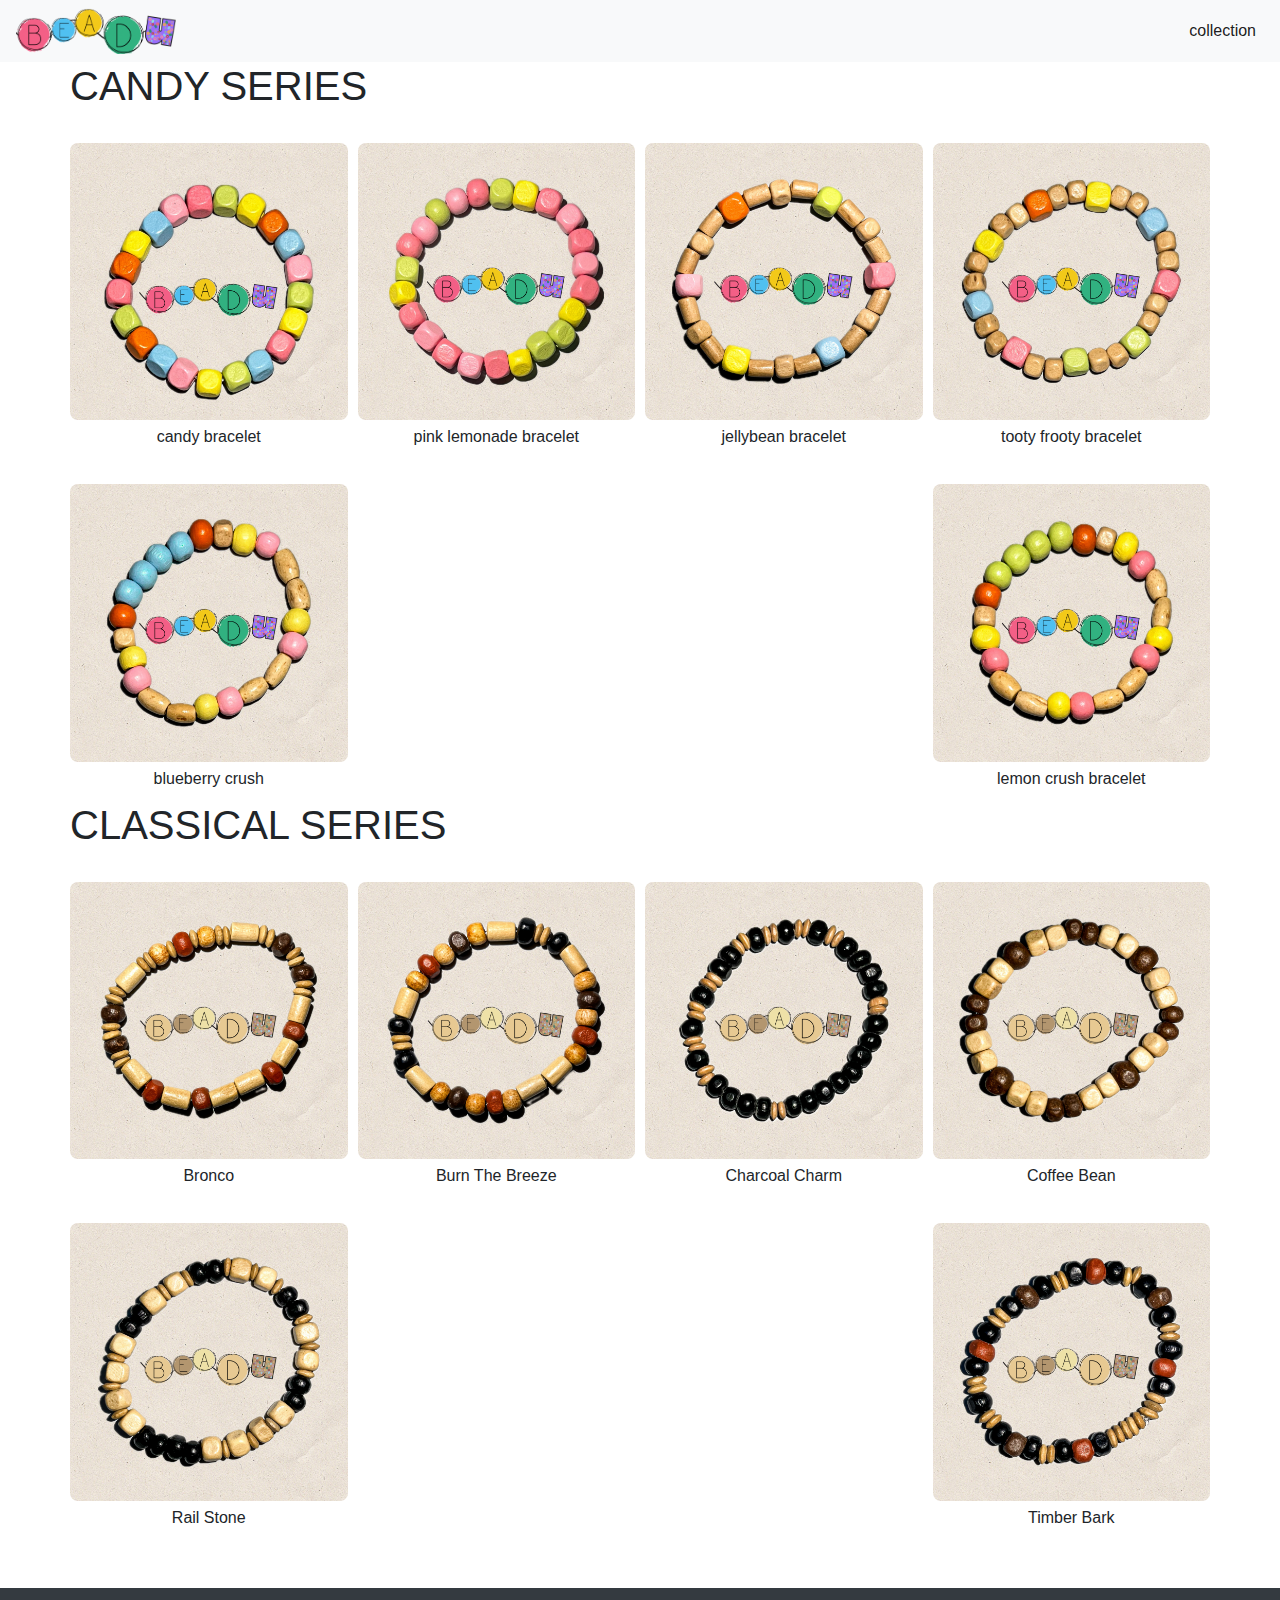
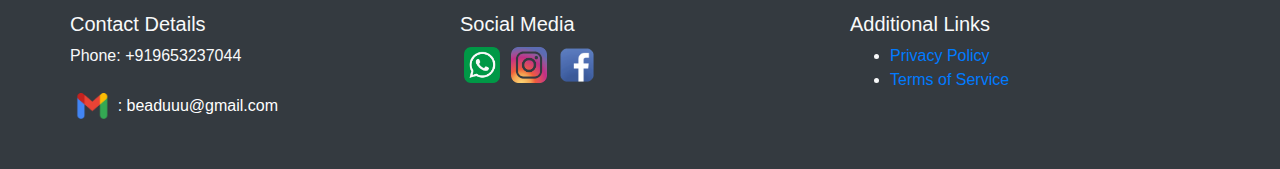
<file: product.html>
<!DOCTYPE html>
<html lang="en">
<head>
  <meta charset="UTF-8">
  <meta name="viewport" content="width=device-width, initial-scale=1">
  <link rel="stylesheet" href="https://stackpath.bootstrapcdn.com/bootstrap/4.5.2/css/bootstrap.min.css">
  
  <!-- <link rel="stylesheet" href="product.css"> -->
  <link rel="stylesheet" href="index.css">
  <style>
    body {
      margin: 0; /* Remove default body margin */
    }

    .container {
      padding: 0; /* Remove default container padding */
    }

    .image-container {
      display: flex;
      flex-wrap: wrap;
      justify-content: space-between;
      margin: 0 -5px; /* Remove margin on the left and right */
    }

    .image-container > div {
      flex: 0 0 calc(25% - 10px); /* 25% width for each image with 10px margin */
      margin: 5px;
      text-align: center;
    }

    .image-container img {
      width: 100%;
      height: auto;
      border-radius: 8px; /* Optional: Add border-radius for rounded corners */
      margin-top: 20px;
    }

    .image-container p {
      margin: 0;
      padding: 5px 0;
    }

    @media (max-width: 720px) {
      .image-container > div {
        flex: 0 0 calc(100% - 10px); /* 100% width for each image with 10px margin */
      }
    }
  </style>
</head>
<body>
 <!-- nav bar -->
 <nav class="navbar navbar-expand-lg navbar-light bg-light">
  <a class="Logo" href="index.html"><img src="BEADU COLOUR LOGO.png" alt="Logo" class="img-fluid"></a>
  <button class="navbar-toggler" type="button" data-toggle="collapse" data-target="#navbarSupportedContent" aria-controls="navbarSupportedContent" aria-expanded="false" aria-label="Toggle navigation">
      <span class="navbar-toggler-icon"></span>
  </button>

  <div class="collapse navbar-collapse" id="navbarSupportedContent">
      <ul class="navbar-nav ml-auto">
          <li class="nav-item active">
              <!-- <a class="nav-link" href="#">About <span class="sr-only">(current)</span></a> -->
          </li>
          <li class="nav-item active">
              <a class="nav-link" href="product.html">collection</a>
          </li>
          <li class="nav-item active">
              <!-- <a class="nav-link" href="Contactus.html">Contact Us</a> -->
          </li>
      </ul>
  </div>
</nav>

<!-- product canday  -->
<div class="container">
<h1>CANDY SERIES </h1>
  <div class="image-container">
    <!-- Image 1 -->
    <div>
      <a href="https://wa.me/p/24689098434070435/919653237044"><img src="CANDY SERIES CATALOGUE(IMAGES)/1.png candy bracelet.png" alt="Image 1" class="p-img"></a>
      <p>candy bracelet</p>
    </div>

    <!-- Image 2 -->
    <div>
      <a href="https://wa.me/p/7346605855358006/919653237044"><img src="CANDY SERIES CATALOGUE(IMAGES)/2.png pink lemonade bracelet.png" alt="Image 1" class="p-img"></a>
      <p>pink lemonade bracelet</p>
    </div>

    <!-- Image 3 -->
    <div>
      <a href="https://wa.me/p/24689098434070435/919653237044"><img src="CANDY SERIES CATALOGUE(IMAGES)/3.png jellybean bracelet.png" alt="Image 1" class="p-img"></a>
      <p>jellybean bracelet</p>
    </div>

    <!-- Image 4 -->
    <div>
      <a href="https://wa.me/p/7140750766032984/919653237044"><img src="CANDY SERIES CATALOGUE(IMAGES)/4.png tooty frooty bracelet.png" alt="Image 1" class="p-img"></a>
      <p>tooty frooty bracelet</p>
    </div>
  </div>
</div>

<div class="container">
    <div class="image-container">
      <!-- Image 5 -->
      <div>
        <a href="https://wa.me/p/24816699891278218/919653237044"><img src="CANDY SERIES CATALOGUE(IMAGES)/5.png blueberry crush.png" alt="Image 1" class="p-img"></a>
        <p>blueberry crush</p>
      </div>
  
      <!-- Image 6 -->
      <div>
        <a href="https://wa.me/p/7634321719930969/919653237044"><img src="CANDY SERIES CATALOGUE(IMAGES)/6.png lemon crush bracelet.png" alt="Image 1" class="p-img"></a>
        <p>lemon crush bracelet</p>
      </div>
  
    </div>
  </div>

  <!-- product classical -->
<div class="container">
  <h1>CLASSICAL SERIES</h1>
    <div class="image-container">
      <!-- Image 1 -->
      <div>
        <a href="https://wa.me/p/7487823757903423/919653237044"><img src="CLASSIC SERIES CATALOGUE(IMAGES)/1.Bronco.png" alt="Image 1" class="p-img"></a>
        <p>Bronco</p>
      </div>
  
      <!-- Image 2 -->
      <div>
        <a href="https://wa.me/p/7229090240518549/919653237044"><img src="CLASSIC SERIES CATALOGUE(IMAGES)/2.Burn The Breeze.png" alt="Image 1" class="p-img"></a>
        <p>Burn The Breeze</p>
      </div>
  
      <!-- Image 3 -->
      <div>
        <a href="https://wa.me/p/25207900335468129/919653237044"><img src="CLASSIC SERIES CATALOGUE(IMAGES)/3.Charcoal Charm.png" alt="Image 1" class="p-img"></a>
        <p>Charcoal Charm</p>
      </div>
  
      <!-- Image 4 -->
      <div>
        <a href="https://wa.me/p/7071123079667380/919653237044"><img src="CLASSIC SERIES CATALOGUE(IMAGES)/4.Coffee Bean.png" alt="Image 1" class="p-img"></a>
        <p>Coffee Bean</p>
      </div>
    </div>
  </div>
  
  <div class="container">
      <div class="image-container">
        <!-- Image 5 -->
        <div>
          <a href="https://wa.me/p/24777490101899483/919653237044"><img src="CLASSIC SERIES CATALOGUE(IMAGES)/5.Rail Stone.png" alt="Image 1" class="p-img"></a>
          <p>Rail Stone</p>
        </div>
    
        <!-- Image 6 -->
        <div>
          <a href="https://wa.me/p/25741969638727243/919653237044"><img src="CLASSIC SERIES CATALOGUE(IMAGES)/6.Timber Bark.png" alt="Image 1" class="p-img"></a>
          <p>Timber Bark</p>
        </div>
    
      </div>
    </div>



<!-- Footer Section -->
<footer class="bg-dark text-light mt-5" id="contact" >
  <div class="container py-4">
    <div class="row">
      <!-- Contact Details -->
      <div class="col-md-4">
        <h5>Contact Details</h5>
        <p>Phone: +919653237044</p>
        <p><a href="mailto:beaduuu@gmail.com" target="_blank" class="text-light">
          <img src="Gmail.png" alt="Facebook" class="img-fluid social-icon" id="social_media_icon1">
        </a><a class="email" href="mailto:beaduuu@gmail.com">: beaduuu@gmail.com</a></p>
        
      </div>

      <!-- Social Media Handles with Bootstrap Icons -->
      <div class="col-md-4">
        <h5>Social Media</h5>
        <p>
          <a href="https://wa.me/c/919653237044" target="_blank" class="text-light">
              <img src="Whatsapp.png" alt="Facebook" class="img-fluid social-icon" id="social_media_icon2">
            </a>
          <a href="https://www.instagram.com/" target="_blank" class="text-light">
            <img src="Instagram.png" alt="Instagram" class="img-fluid social-icon" id="social_media_icon3">
          </a>
          <a href="https://www.facebook.com/" target="_blank" class="text-light">
            <img src="Facebook.png" alt="Facebook" class="img-fluid social-icon" id="social_media_icon4">
          </a>
        </p>
      </div>

      <!-- Additional Links or Information -->
      <div class="col-md-4">
        <h5>Additional Links</h5>
        <ul>
          <li><a href="#">Privacy Policy</a></li>
          <li><a href="#">Terms of Service</a></li>
        </ul>
      </div>
    </div>
  </div>
</footer>


<script src="https://code.jquery.com/jquery-3.5.1.slim.min.js"></script>
<script src="https://cdn.jsdelivr.net/npm/@popperjs/core@2.10.2/dist/umd/popper.min.js"></script>
<script src="https://stackpath.bootstrapcdn.com/bootstrap/4.5.2/js/bootstrap.min.js"></script>
</body>
</html>
</file>
<file: product.css>
.img-fluid{
    max-width: 33%;
}
.custom-img {
    max-height: 90vh; /* Set the maximum height as needed */
    object-fit: cover; /* Maintain aspect ratio and cover the container */
}

@media (min-width: 768px) {
    .img-fluid{
        max-width: 10%;
    }
    
    
}
</file>
<file: index.css>
.d-block{
    height: 50%;
}

.carousel-item img{
    height: 50%;
    width: 100%;
    object-fit: cover;
}
.img-fluid{
    max-width: 41%;
}

.custom-img {
    max-height: 90vh; /* Set the maximum height as needed */
    object-fit: cover; /* Maintain aspect ratio and cover the container */
}

.Logo{
    width: 250px;
}
#into{
    font-size: 115%;
}

.p-img{
    /* padding: 50px; */
    /* background-color: green; */
    transition: transform .2s;
    /* width: 200px; */
    /* height: 200px; */
    /* margin: 0 auto; */
}
.p-img:hover{
    -ms-transform: scale(1.1); /* IE 9 */
    -webkit-transform: scale(1.1); /* Safari 3-8 */
    transform: scale(1.1); 
}
#social_media_icon1, #social_media_icon2,#social_media_icon3,#social_media_icon4{
    /* background-color: white; */
    max-width: 10%;
    margin: 1%;
}
.email{
    color: white;
}


@media (min-width: 768px) {
    .carousel-item img {
        height: 50%;
        width: 72%;
        object-fit: cover;
    }
    .img-fluid{
        max-width: 16%;
    }
    .Logo{
        width:80%;
    }
    
    
    
    
    
}
@media (max-width:786) {
    .p-img{
        /* padding: 50px; */
        /* background-color: green; */
        transition: transform .2s;
        /* width: 200px; */
        /* height: 200px; */
        /* margin: 0 auto; */
    }
    .p-img:hover{
        -ms-transform: scale(1.1); /* IE 9 */
        -webkit-transform: scale(1.1); /* Safari 3-8 */
        transform: scale(1.1); 
    }
    .image-container img{
        width: 78%;
    }   
    
}
</file>
